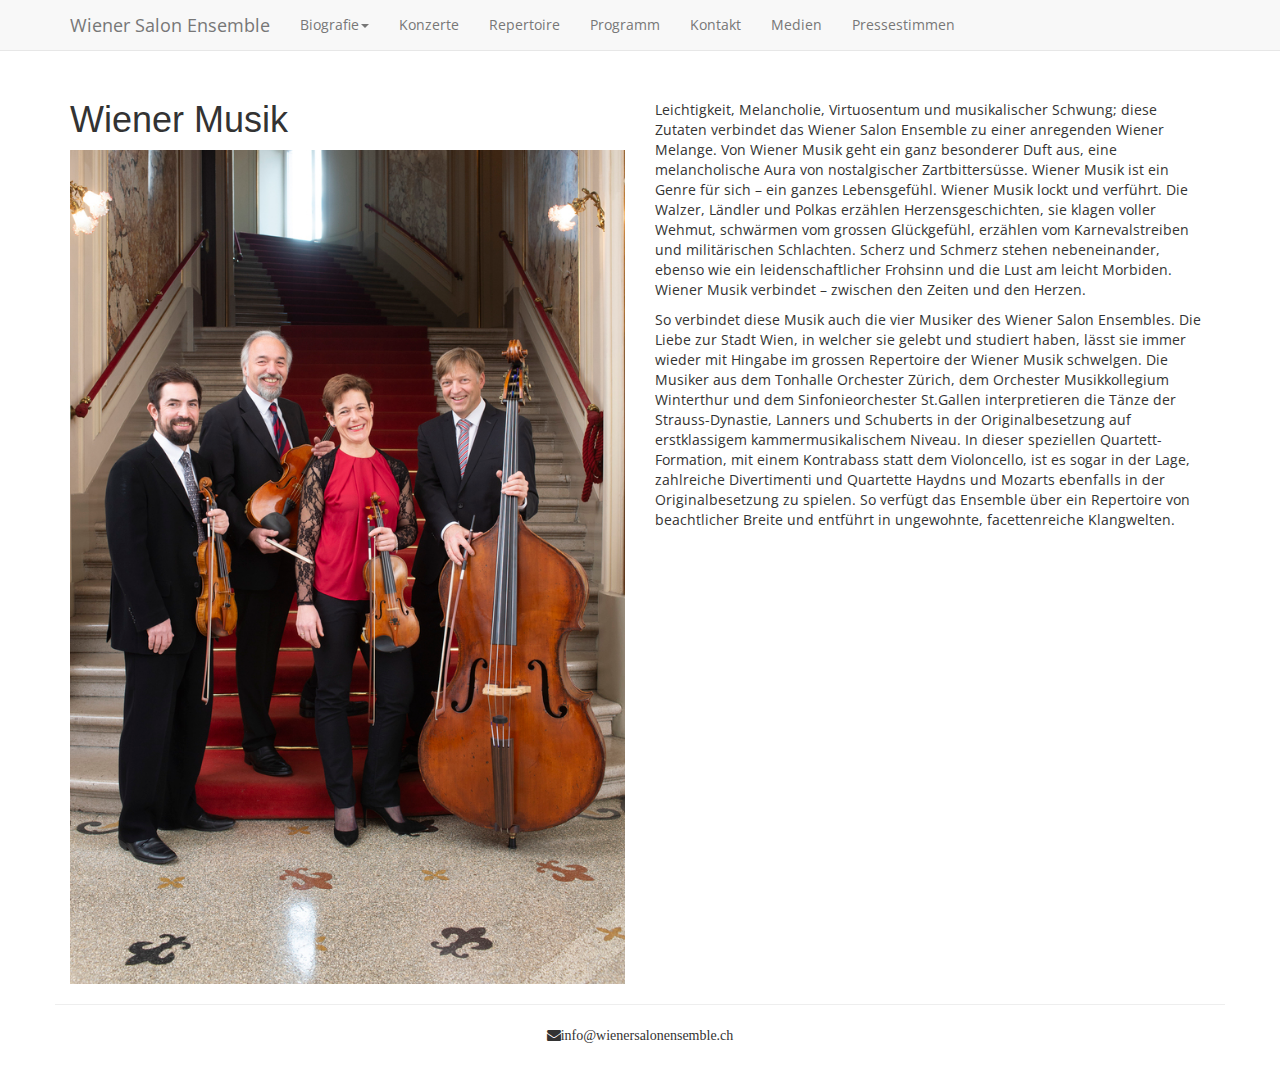
<file: index.html>
<!DOCTYPE HTML>
<html lang="en">
  <head>
    <meta charset="utf-8">
    <meta name="viewport" content="width=device-width, initial-scale=1.0">
    <meta name="description" content>
    <meta name="author" content>
    <title>Wiener Salon Ensemble</title>
    <link href="./css/bootstrap.css" rel="stylesheet">
    <link rel="stylesheet" href="https://cdnjs.cloudflare.com/ajax/libs/font-awesome/4.7.0/css/font-awesome.min.css">
    <link href="http://fonts.googleapis.com/css?family=Open+Sans" rel="stylesheet" type="text/css">
  </head>
  <body>

    <div class="navbar-wrapper">
  <div class="container">
    <div class="navbar navbar-default navbar-fixed-top" role="navigation">
      <div class="container">
        <div class="navbar-header">
          <button type="button" class="navbar-toggle" data-toggle="collapse" data-target=".navbar-collapse">
            <span class="sr-only">Toggle navigation</span>
            <span class="icon-bar"></span>
            <span class="icon-bar"></span>
            <span class="icon-bar"></span>
          </button>
          <a class="navbar-brand" href="./index.html">Wiener Salon Ensemble</a>
        </div>
        <div class="navbar-collapse collapse">
          <ul class="nav navbar-nav">
            <li class="dropdown">
              <a href="#" class="dropdown-toggle" data-toggle="dropdown">Biografie<b class="caret"></b></a>
              <ul class="dropdown-menu">
                <li><a href="./pages/lisa.html">Elisabeth Harringer</a></li>
                <li><a href="./pages/arthur.html">Arthur Krachler</a></li>
                <li><a href="./pages/johannes.html">Johannes Gürth</a></li>
                <li><a href="./pages/josef.html">Josef Gilgenreiner</a></li>
              </ul>
              <li><a href="./pages/konzerte.html">Konzerte</a></li>
              <li><a href="./pages/repertoire.html">Repertoire</a></li>
              <li><a href="./pages/programm.html">Programm</a></li>
              <li><a href="./pages/kontakt.html">Kontakt</a></li>
              <li><a href="./pages/medien.html">Medien</a></li>
              <li><a href="./pages/kritiken.html">Pressestimmen</a></li>
            </li>
          </ul>
        </div>
      </div>
    </div>
  </div>
</div>


    <div class="container">
      <div class="row">
        <div class="col-sm-6">
          <h1>Wiener Musik</h1>
          <div class="item active"><img src="./img/index.jpg" /></div>
        </div>
        <div class="col-sm-6">
          <h1></h1>
          <p>Leichtigkeit, Melancholie, Virtuosentum und musikalischer Schwung; diese Zutaten verbindet das Wiener Salon Ensemble zu einer anregenden Wiener Melange. Von Wiener Musik geht ein ganz besonderer Duft aus, eine melancholische Aura von nostalgischer Zartbittersüsse. Wiener Musik ist ein Genre für sich – ein ganzes Lebensgefühl. Wiener Musik lockt und verführt. Die Walzer, Ländler und Polkas erzählen Herzensgeschichten, sie klagen voller Wehmut, schwärmen vom grossen Glückgefühl, erzählen vom Karnevalstreiben und militärischen Schlachten. Scherz und Schmerz stehen nebeneinander, ebenso wie ein leidenschaftlicher Frohsinn und die Lust am leicht Morbiden. Wiener Musik verbindet – zwischen den Zeiten und den Herzen.</p>
<p>So verbindet diese Musik auch die vier Musiker des Wiener Salon Ensembles. Die Liebe zur Stadt Wien, in welcher sie gelebt und studiert haben, lässt sie immer wieder mit Hingabe im grossen Repertoire der Wiener Musik schwelgen. Die Musiker aus dem Tonhalle Orchester Zürich, dem Orchester Musikkollegium Winterthur und dem Sinfonieorchester St.Gallen interpretieren die Tänze der Strauss-Dynastie, Lanners und Schuberts in der Originalbesetzung auf erstklassigem kammermusikalischem Niveau. In dieser speziellen Quartett-Formation, mit einem Kontrabass statt dem Violoncello, ist es sogar in der Lage, zahlreiche Divertimenti und Quartette Haydns und Mozarts ebenfalls in der Originalbesetzung zu spielen. So verfügt das Ensemble über ein Repertoire von beachtlicher Breite und entführt in ungewohnte, facettenreiche Klangwelten.</p>
        </div>
      </div>
    </div>

    <footer>
   <div class="container">
      <div class="row">
        <hr>
        <div class="row text-center">
           <a href="mailto:info@wienersalonensemble.ch" class="fa fa-envelope">info@wienersalonensemble.ch</a>
        </div>
      </div>
   </div>
</footer>


    <script src="./js/jquery.js"></script>
    <script src="./js/bootstrap.js"></script>
  </body>
</html>
</file>
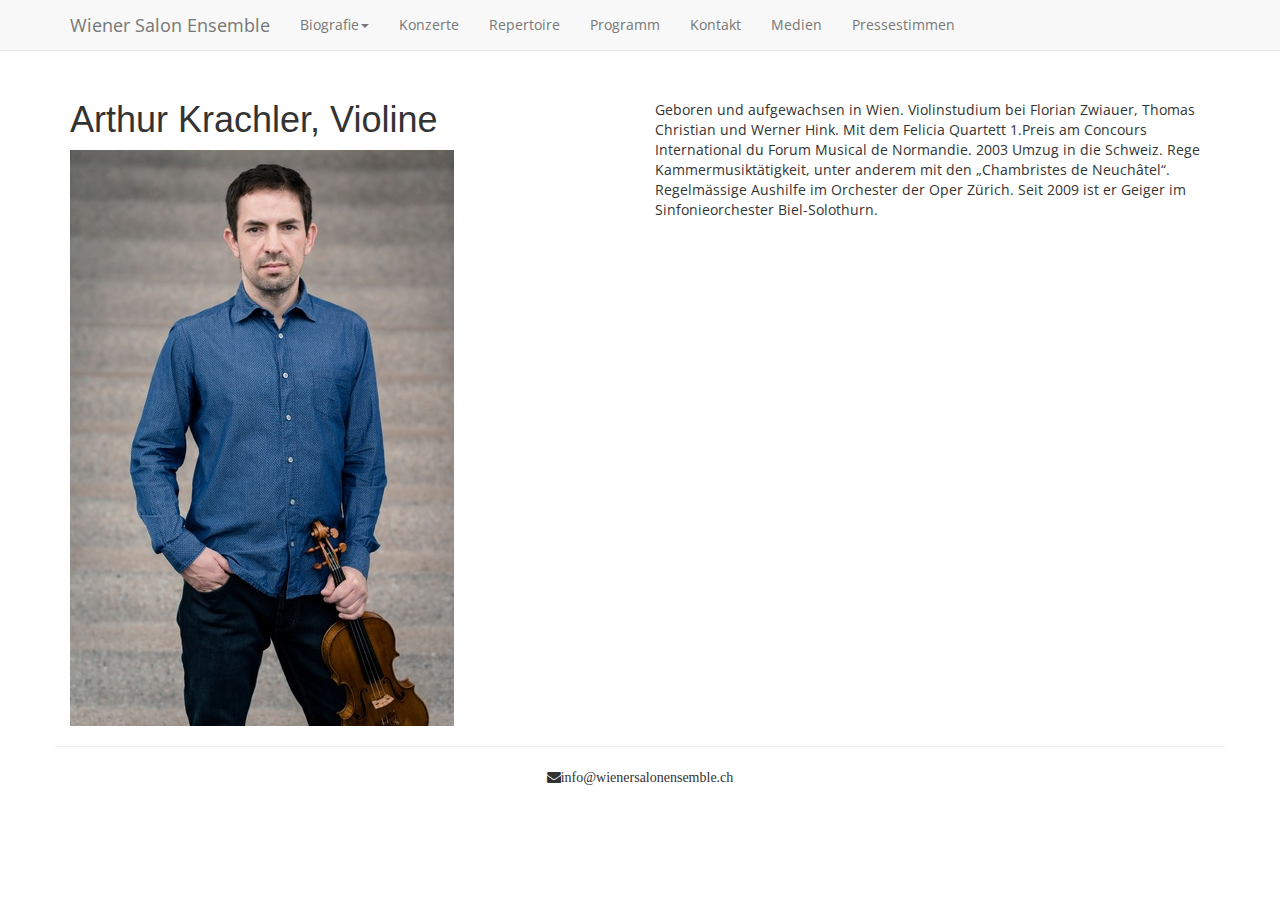
<file: pages/arthur.html>
<!DOCTYPE HTML>
<html lang="en">
  <head>
    <meta charset="utf-8">
    <meta name="viewport" content="width=device-width, initial-scale=1.0">
    <meta name="description" content>
    <meta name="author" content>
    <title>Wiener Salon Ensemble</title>
    <link href="../css/bootstrap.css" rel="stylesheet">
    <link rel="stylesheet" href="https://cdnjs.cloudflare.com/ajax/libs/font-awesome/4.7.0/css/font-awesome.min.css">
    <link href="http://fonts.googleapis.com/css?family=Open+Sans" rel="stylesheet" type="text/css">
  </head>
  <body>

    <div class="navbar-wrapper">
  <div class="container">
    <div class="navbar navbar-default navbar-fixed-top" role="navigation">
      <div class="container">
        <div class="navbar-header">
          <button type="button" class="navbar-toggle" data-toggle="collapse" data-target=".navbar-collapse">
            <span class="sr-only">Toggle navigation</span>
            <span class="icon-bar"></span>
            <span class="icon-bar"></span>
            <span class="icon-bar"></span>
          </button>
          <a class="navbar-brand" href="../index.html">Wiener Salon Ensemble</a>
        </div>
        <div class="navbar-collapse collapse">
          <ul class="nav navbar-nav">
            <li class="dropdown">
              <a href="#" class="dropdown-toggle" data-toggle="dropdown">Biografie<b class="caret"></b></a>
              <ul class="dropdown-menu">
                <li><a href="../pages/lisa.html">Elisabeth Harringer</a></li>
                <li><a href="../pages/arthur.html">Arthur Krachler</a></li>
                <li><a href="../pages/johannes.html">Johannes Gürth</a></li>
                <li><a href="../pages/josef.html">Josef Gilgenreiner</a></li>
              </ul>
              <li><a href="../pages/konzerte.html">Konzerte</a></li>
              <li><a href="../pages/repertoire.html">Repertoire</a></li>
              <li><a href="../pages/programm.html">Programm</a></li>
              <li><a href="../pages/kontakt.html">Kontakt</a></li>
              <li><a href="../pages/medien.html">Medien</a></li>
              <li><a href="../pages/kritiken.html">Pressestimmen</a></li>
            </li>
          </ul>
        </div>
      </div>
    </div>
  </div>
</div>


    <div class="container">
      <div class="row">
        <div class="col-sm-6">
          <h1>Arthur Krachler, Violine</h1>
          <div class="item active"><img src="../img/arthur.jpg" /></div>
        </div>
        <div class="col-sm-6">
          <h1></h1>
          <p>Geboren und aufgewachsen in Wien. Violinstudium bei Florian Zwiauer, Thomas Christian und Werner Hink. Mit dem Felicia Quartett 1.Preis am Concours International du Forum Musical de Normandie. 2003 Umzug in die Schweiz. Rege Kammermusiktätigkeit, unter anderem mit den „Chambristes de Neuchâtel“. Regelmässige Aushilfe im Orchester der Oper Zürich. Seit 2009 ist er Geiger im Sinfonieorchester Biel-Solothurn.</p>
        </div>
      </div>
    </div>

    <footer>
   <div class="container">
      <div class="row">
        <hr>
        <div class="row text-center">
           <a href="mailto:info@wienersalonensemble.ch" class="fa fa-envelope">info@wienersalonensemble.ch</a>
        </div>
      </div>
   </div>
</footer>


    <script src="../js/jquery.js"></script>
    <script src="../js/bootstrap.js"></script>
  </body>
</html>
</file>
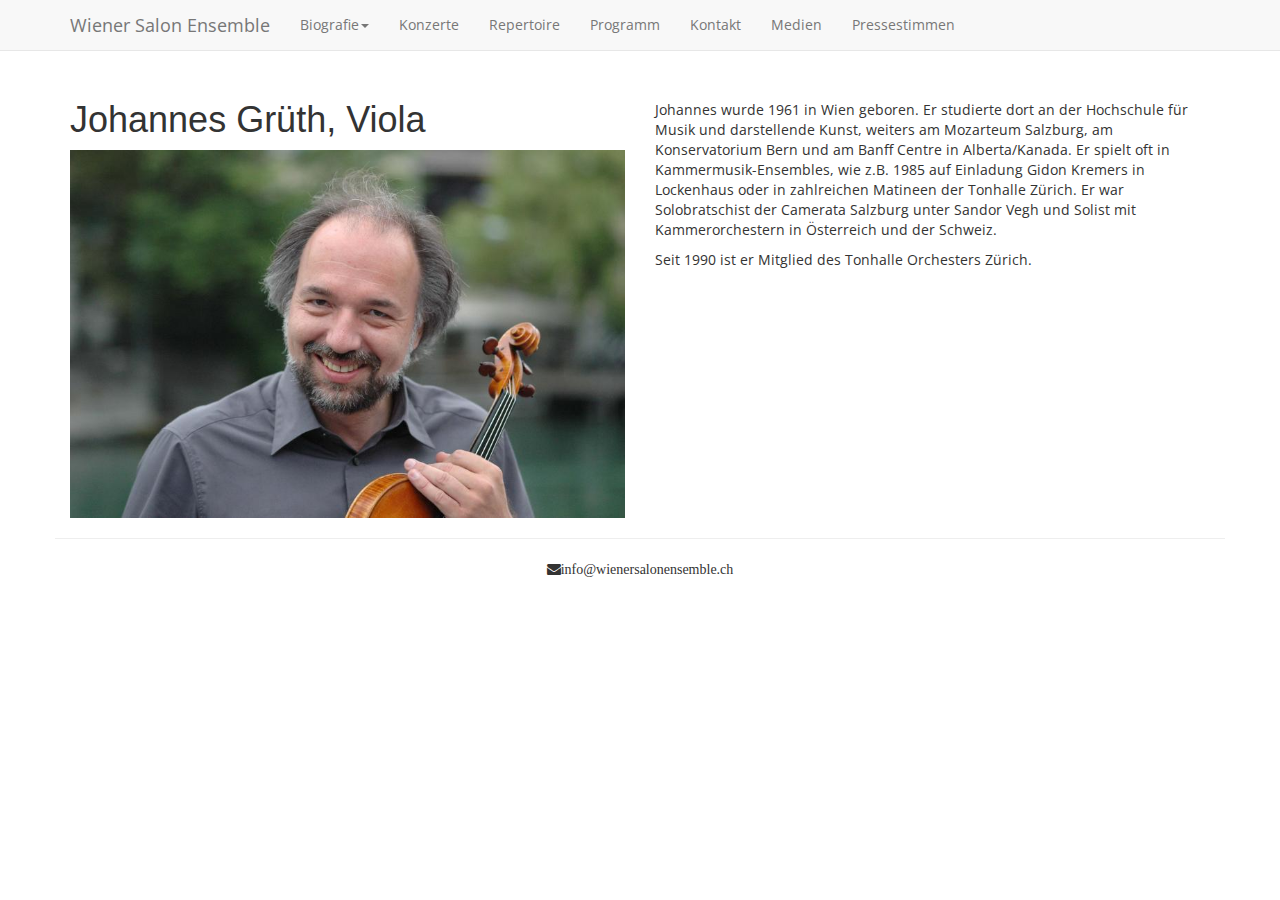
<file: pages/johannes.html>
<!DOCTYPE HTML>
<html lang="en">
  <head>
    <meta charset="utf-8">
    <meta name="viewport" content="width=device-width, initial-scale=1.0">
    <meta name="description" content>
    <meta name="author" content>
    <title>Wiener Salon Ensemble</title>
    <link href="../css/bootstrap.css" rel="stylesheet">
    <link rel="stylesheet" href="https://cdnjs.cloudflare.com/ajax/libs/font-awesome/4.7.0/css/font-awesome.min.css">
    <link href="http://fonts.googleapis.com/css?family=Open+Sans" rel="stylesheet" type="text/css">
  </head>
  <body>

    <div class="navbar-wrapper">
  <div class="container">
    <div class="navbar navbar-default navbar-fixed-top" role="navigation">
      <div class="container">
        <div class="navbar-header">
          <button type="button" class="navbar-toggle" data-toggle="collapse" data-target=".navbar-collapse">
            <span class="sr-only">Toggle navigation</span>
            <span class="icon-bar"></span>
            <span class="icon-bar"></span>
            <span class="icon-bar"></span>
          </button>
          <a class="navbar-brand" href="../index.html">Wiener Salon Ensemble</a>
        </div>
        <div class="navbar-collapse collapse">
          <ul class="nav navbar-nav">
            <li class="dropdown">
              <a href="#" class="dropdown-toggle" data-toggle="dropdown">Biografie<b class="caret"></b></a>
              <ul class="dropdown-menu">
                <li><a href="../pages/lisa.html">Elisabeth Harringer</a></li>
                <li><a href="../pages/arthur.html">Arthur Krachler</a></li>
                <li><a href="../pages/johannes.html">Johannes Gürth</a></li>
                <li><a href="../pages/josef.html">Josef Gilgenreiner</a></li>
              </ul>
              <li><a href="../pages/konzerte.html">Konzerte</a></li>
              <li><a href="../pages/repertoire.html">Repertoire</a></li>
              <li><a href="../pages/programm.html">Programm</a></li>
              <li><a href="../pages/kontakt.html">Kontakt</a></li>
              <li><a href="../pages/medien.html">Medien</a></li>
              <li><a href="../pages/kritiken.html">Pressestimmen</a></li>
            </li>
          </ul>
        </div>
      </div>
    </div>
  </div>
</div>


    <div class="container">
      <div class="row">
        <div class="col-sm-6">
          <h1>Johannes Grüth, Viola</h1>
          <div class="item active"><img src="../img/johannes.jpg" /></div>
        </div>
        <div class="col-sm-6">
          <h1></h1>
          <p>Johannes wurde 1961 in Wien geboren. Er studierte dort an der Hochschule für Musik und darstellende Kunst, weiters am Mozarteum Salzburg, am Konservatorium Bern und am Banff Centre in Alberta/Kanada. Er spielt oft in Kammermusik-Ensembles, wie z.B. 1985 auf Einladung Gidon Kremers in Lockenhaus oder in zahlreichen Matineen der Tonhalle Zürich. Er war Solobratschist der Camerata Salzburg unter Sandor Vegh und Solist mit Kammerorchestern in Österreich und der Schweiz.</p>
<p>Seit 1990 ist er Mitglied des Tonhalle Orchesters Zürich.</p>
        </div>
      </div>
    </div>

    <footer>
   <div class="container">
      <div class="row">
        <hr>
        <div class="row text-center">
           <a href="mailto:info@wienersalonensemble.ch" class="fa fa-envelope">info@wienersalonensemble.ch</a>
        </div>
      </div>
   </div>
</footer>


    <script src="../js/jquery.js"></script>
    <script src="../js/bootstrap.js"></script>
  </body>
</html>
</file>
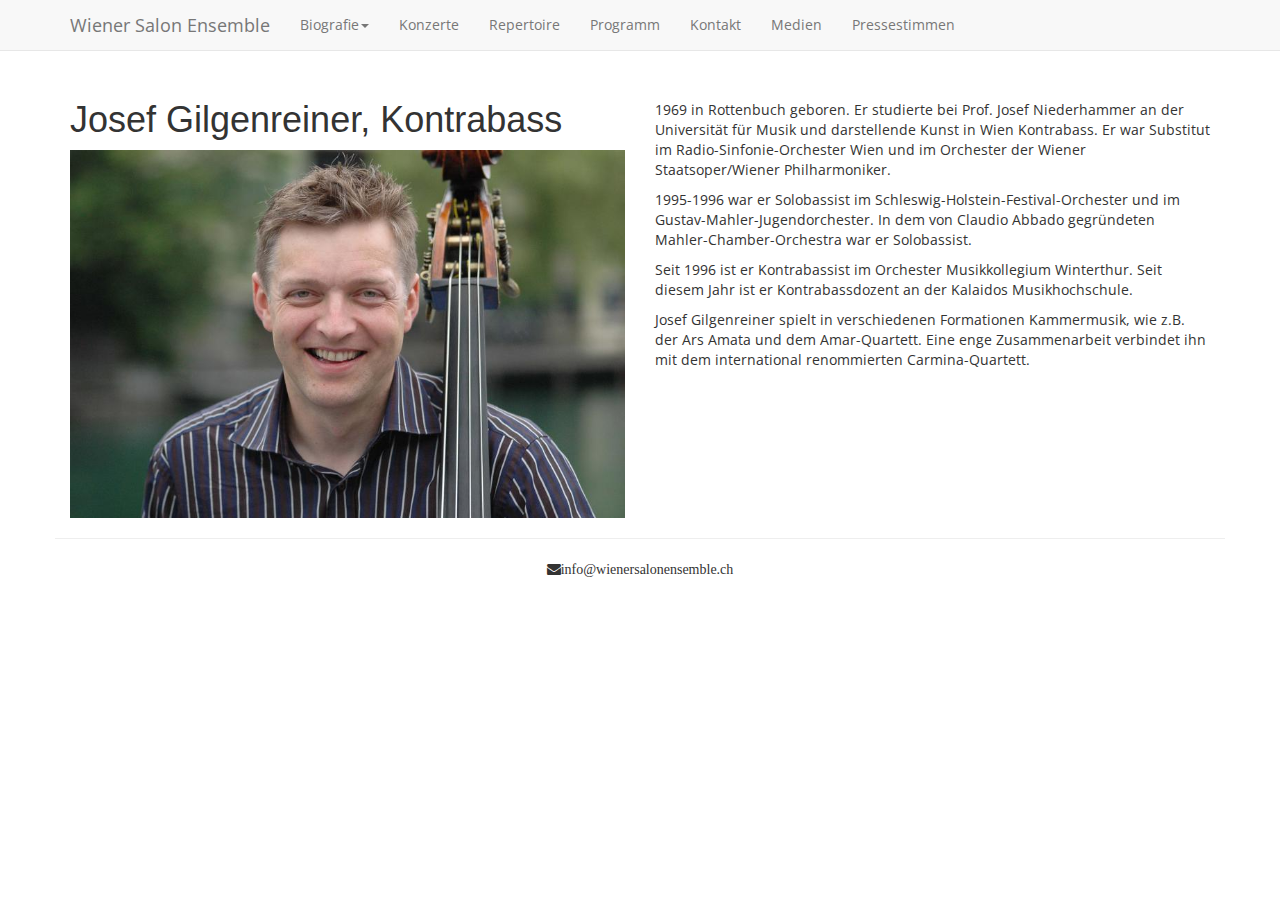
<file: pages/josef.html>
<!DOCTYPE HTML>
<html lang="en">
  <head>
    <meta charset="utf-8">
    <meta name="viewport" content="width=device-width, initial-scale=1.0">
    <meta name="description" content>
    <meta name="author" content>
    <title>Wiener Salon Ensemble</title>
    <link href="../css/bootstrap.css" rel="stylesheet">
    <link rel="stylesheet" href="https://cdnjs.cloudflare.com/ajax/libs/font-awesome/4.7.0/css/font-awesome.min.css">
    <link href="http://fonts.googleapis.com/css?family=Open+Sans" rel="stylesheet" type="text/css">
  </head>
  <body>

    <div class="navbar-wrapper">
  <div class="container">
    <div class="navbar navbar-default navbar-fixed-top" role="navigation">
      <div class="container">
        <div class="navbar-header">
          <button type="button" class="navbar-toggle" data-toggle="collapse" data-target=".navbar-collapse">
            <span class="sr-only">Toggle navigation</span>
            <span class="icon-bar"></span>
            <span class="icon-bar"></span>
            <span class="icon-bar"></span>
          </button>
          <a class="navbar-brand" href="../index.html">Wiener Salon Ensemble</a>
        </div>
        <div class="navbar-collapse collapse">
          <ul class="nav navbar-nav">
            <li class="dropdown">
              <a href="#" class="dropdown-toggle" data-toggle="dropdown">Biografie<b class="caret"></b></a>
              <ul class="dropdown-menu">
                <li><a href="../pages/lisa.html">Elisabeth Harringer</a></li>
                <li><a href="../pages/arthur.html">Arthur Krachler</a></li>
                <li><a href="../pages/johannes.html">Johannes Gürth</a></li>
                <li><a href="../pages/josef.html">Josef Gilgenreiner</a></li>
              </ul>
              <li><a href="../pages/konzerte.html">Konzerte</a></li>
              <li><a href="../pages/repertoire.html">Repertoire</a></li>
              <li><a href="../pages/programm.html">Programm</a></li>
              <li><a href="../pages/kontakt.html">Kontakt</a></li>
              <li><a href="../pages/medien.html">Medien</a></li>
              <li><a href="../pages/kritiken.html">Pressestimmen</a></li>
            </li>
          </ul>
        </div>
      </div>
    </div>
  </div>
</div>


    <div class="container">
      <div class="row">
        <div class="col-sm-6">
          <h1>Josef Gilgenreiner, Kontrabass</h1>
          <div class="item active"><img src="../img/josef.jpg" /></div>
        </div>
        <div class="col-sm-6">
          <h1></h1>
          <p>1969 in Rottenbuch geboren. Er studierte bei Prof. Josef Niederhammer an der Universität für Musik und darstellende Kunst in Wien Kontrabass. Er war Substitut im Radio-Sinfonie-Orchester Wien und im Orchester der Wiener Staatsoper/Wiener Philharmoniker.</p>
<p>1995-1996 war er Solobassist im Schleswig-Holstein-Festival-Orchester und im Gustav-Mahler-Jugendorchester. In dem von Claudio Abbado gegründeten Mahler-Chamber-Orchestra war er Solobassist.</p>
<p>Seit 1996 ist er Kontrabassist im Orchester Musikkollegium Winterthur. Seit diesem Jahr ist er Kontrabassdozent an der Kalaidos Musikhochschule.</p>
<p>Josef Gilgenreiner spielt in verschiedenen Formationen Kammermusik, wie z.B. der Ars Amata und dem Amar-Quartett. Eine enge Zusammenarbeit verbindet ihn mit dem international renommierten Carmina-Quartett.</p>
        </div>
      </div>
    </div>

    <footer>
   <div class="container">
      <div class="row">
        <hr>
        <div class="row text-center">
           <a href="mailto:info@wienersalonensemble.ch" class="fa fa-envelope">info@wienersalonensemble.ch</a>
        </div>
      </div>
   </div>
</footer>


    <script src="../js/jquery.js"></script>
    <script src="../js/bootstrap.js"></script>
  </body>
</html>
</file>
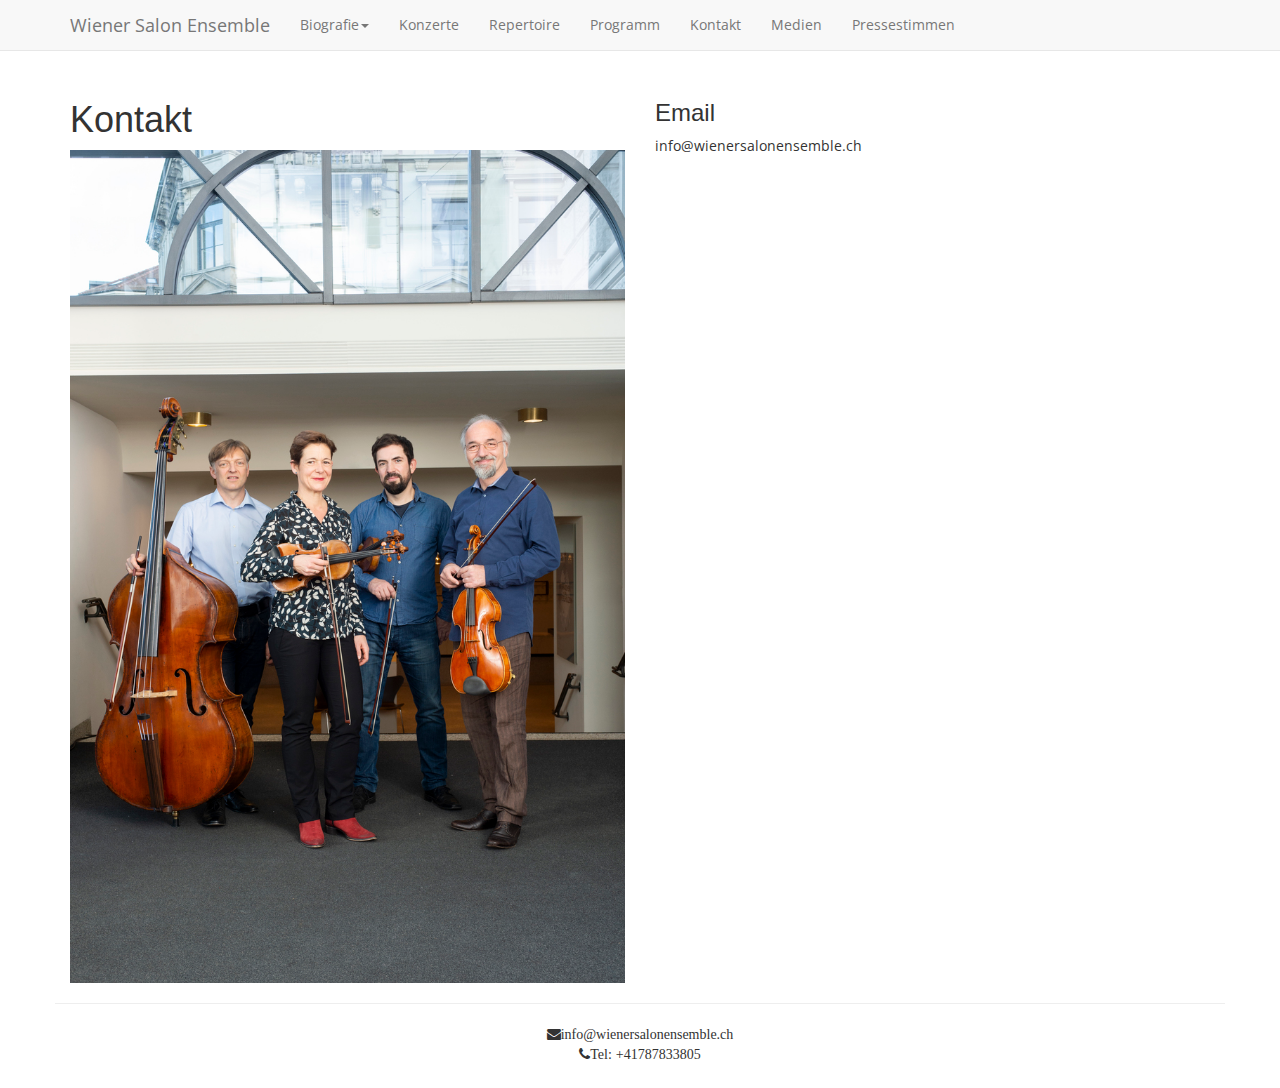
<file: pages/kontakt.html>
<!DOCTYPE HTML>
<html lang="en">
  <head>
    <meta charset="utf-8">
    <meta name="viewport" content="width=device-width, initial-scale=1.0">
    <meta name="description" content>
    <meta name="author" content>
    <title>Wiener Salon Ensemble</title>
    <link href="../css/bootstrap.css" rel="stylesheet">
    <link rel="stylesheet" href="https://cdnjs.cloudflare.com/ajax/libs/font-awesome/4.7.0/css/font-awesome.min.css">
    <link href="http://fonts.googleapis.com/css?family=Open+Sans" rel="stylesheet" type="text/css">
  </head>
  <body>

    <div class="navbar-wrapper">
  <div class="container">
    <div class="navbar navbar-default navbar-fixed-top" role="navigation">
      <div class="container">
        <div class="navbar-header">
          <button type="button" class="navbar-toggle" data-toggle="collapse" data-target=".navbar-collapse">
            <span class="sr-only">Toggle navigation</span>
            <span class="icon-bar"></span>
            <span class="icon-bar"></span>
            <span class="icon-bar"></span>
          </button>
          <a class="navbar-brand" href="../index.html">Wiener Salon Ensemble</a>
        </div>
        <div class="navbar-collapse collapse">
          <ul class="nav navbar-nav">
            <li class="dropdown">
              <a href="#" class="dropdown-toggle" data-toggle="dropdown">Biografie<b class="caret"></b></a>
              <ul class="dropdown-menu">
                <li><a href="../pages/lisa.html">Elisabeth Harringer</a></li>
                <li><a href="../pages/arthur.html">Arthur Krachler</a></li>
                <li><a href="../pages/johannes.html">Johannes Gürth</a></li>
                <li><a href="../pages/josef.html">Josef Gilgenreiner</a></li>
              </ul>
              <li><a href="../pages/konzerte.html">Konzerte</a></li>
              <li><a href="../pages/repertoire.html">Repertoire</a></li>
              <li><a href="../pages/programm.html">Programm</a></li>
              <li><a href="../pages/kontakt.html">Kontakt</a></li>
              <li><a href="../pages/medien.html">Medien</a></li>
              <li><a href="../pages/kritiken.html">Pressestimmen</a></li>
            </li>
          </ul>
        </div>
      </div>
    </div>
  </div>
</div>


    <div class="container">
      <div class="row">
        <div class="col-sm-6">
          <h1>Kontakt</h1>
          <div class="item active"><img src="../img/repertoire.jpg" /></div>
        </div>
        <div class="col-sm-6">
          <h1></h1>
          <h3 id="email">Email</h3>
<p><a href="mailto:info@wienersalonensemble.ch">info@wienersalonensemble.ch</a></p>
        </div>
      </div>
    </div>

    <footer>
   <div class="container">
      <div class="row">
        <hr>
        <div class="row text-center">
           <a href="mailto:info@wienersalonensemble.ch" class="fa fa-envelope">info@wienersalonensemble.ch</a><br>
           <a href="tel:+41787833805" class="fa fa-phone">Tel: +41787833805</a>
        </div>
      </div>
   </div>
</footer>


    <script src="../js/jquery.js"></script>
    <script src="../js/bootstrap.js"></script>
  </body>
</html>
</file>
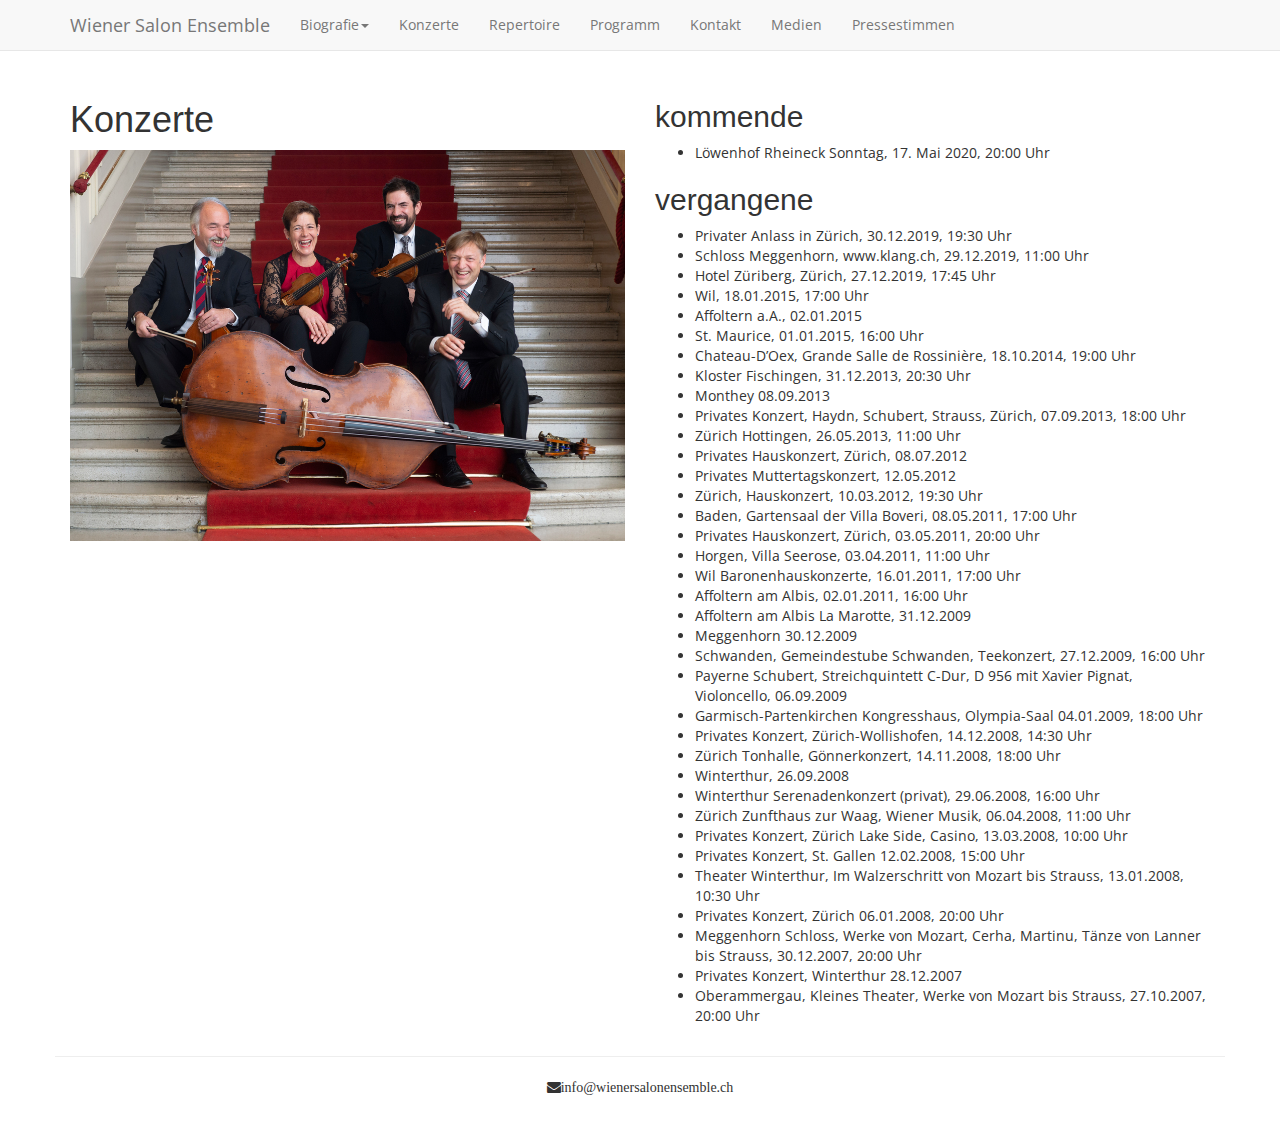
<file: pages/konzerte.html>
<!DOCTYPE HTML>
<html lang="en">
  <head>
    <meta charset="utf-8">
    <meta name="viewport" content="width=device-width, initial-scale=1.0">
    <meta name="description" content>
    <meta name="author" content>
    <title>Wiener Salon Ensemble</title>
    <link href="../css/bootstrap.css" rel="stylesheet">
    <link rel="stylesheet" href="https://cdnjs.cloudflare.com/ajax/libs/font-awesome/4.7.0/css/font-awesome.min.css">
    <link href="http://fonts.googleapis.com/css?family=Open+Sans" rel="stylesheet" type="text/css">
  </head>
  <body>

    <div class="navbar-wrapper">
  <div class="container">
    <div class="navbar navbar-default navbar-fixed-top" role="navigation">
      <div class="container">
        <div class="navbar-header">
          <button type="button" class="navbar-toggle" data-toggle="collapse" data-target=".navbar-collapse">
            <span class="sr-only">Toggle navigation</span>
            <span class="icon-bar"></span>
            <span class="icon-bar"></span>
            <span class="icon-bar"></span>
          </button>
          <a class="navbar-brand" href="../index.html">Wiener Salon Ensemble</a>
        </div>
        <div class="navbar-collapse collapse">
          <ul class="nav navbar-nav">
            <li class="dropdown">
              <a href="#" class="dropdown-toggle" data-toggle="dropdown">Biografie<b class="caret"></b></a>
              <ul class="dropdown-menu">
                <li><a href="../pages/lisa.html">Elisabeth Harringer</a></li>
                <li><a href="../pages/arthur.html">Arthur Krachler</a></li>
                <li><a href="../pages/johannes.html">Johannes Gürth</a></li>
                <li><a href="../pages/josef.html">Josef Gilgenreiner</a></li>
              </ul>
              <li><a href="../pages/konzerte.html">Konzerte</a></li>
              <li><a href="../pages/repertoire.html">Repertoire</a></li>
              <li><a href="../pages/programm.html">Programm</a></li>
              <li><a href="../pages/kontakt.html">Kontakt</a></li>
              <li><a href="../pages/medien.html">Medien</a></li>
              <li><a href="../pages/kritiken.html">Pressestimmen</a></li>
            </li>
          </ul>
        </div>
      </div>
    </div>
  </div>
</div>


    <div class="container">
      <div class="row">
        <div class="col-sm-6">
          <h1>Konzerte</h1>
          <div class="item active"><img src="../img/konzerte.jpg" /></div>
        </div>
        <div class="col-sm-6">
          <h1></h1>
          <h2 id="kommende">kommende</h2>
<ul>
<li>Löwenhof Rheineck Sonntag, 17. Mai 2020, 20:00 Uhr</li>
</ul>
<h2 id="vergangene">vergangene</h2>
<ul>
<li>Privater Anlass in Zürich, 30.12.2019, 19:30 Uhr</li>
<li>Schloss Meggenhorn, <a href="www.klang.ch">www.klang.ch</a>, 29.12.2019, 11:00 Uhr</li>
<li>Hotel Züriberg, Zürich, 27.12.2019, 17:45 Uhr</li>
<li>Wil, 18.01.2015, 17:00 Uhr</li>
<li>Affoltern a.A., 02.01.2015</li>
<li>St. Maurice, 01.01.2015, 16:00 Uhr</li>
<li>Chateau-D’Oex, Grande Salle de Rossinière, 18.10.2014, 19:00 Uhr</li>
<li>Kloster Fischingen, 31.12.2013, 20:30 Uhr</li>
<li>Monthey 08.09.2013</li>
<li>Privates Konzert, Haydn, Schubert, Strauss, Zürich, 07.09.2013, 18:00 Uhr</li>
<li>Zürich Hottingen, 26.05.2013, 11:00 Uhr</li>
<li>Privates Hauskonzert, Zürich, 08.07.2012</li>
<li>Privates Muttertagskonzert, 12.05.2012</li>
<li>Zürich, Hauskonzert, 10.03.2012, 19:30 Uhr</li>
<li>Baden, Gartensaal der Villa Boveri, 08.05.2011, 17:00 Uhr</li>
<li>Privates Hauskonzert, Zürich, 03.05.2011, 20:00 Uhr</li>
<li>Horgen, Villa Seerose, 03.04.2011, 11:00 Uhr</li>
<li>Wil Baronenhauskonzerte, 16.01.2011, 17:00 Uhr</li>
<li>Affoltern am Albis, 02.01.2011, 16:00 Uhr</li>
<li>Affoltern am Albis La Marotte, 31.12.2009</li>
<li>Meggenhorn 30.12.2009</li>
<li>Schwanden, Gemeindestube Schwanden, Teekonzert, 27.12.2009, 16:00 Uhr</li>
<li>Payerne Schubert, Streichquintett C-Dur, D 956 mit Xavier Pignat, Violoncello, 06.09.2009</li>
<li>Garmisch-Partenkirchen Kongresshaus, Olympia-Saal 04.01.2009, 18:00 Uhr</li>
<li>Privates Konzert, Zürich-Wollishofen, 14.12.2008, 14:30 Uhr</li>
<li>Zürich Tonhalle, Gönnerkonzert, 14.11.2008, 18:00 Uhr</li>
<li>Winterthur, 26.09.2008</li>
<li>Winterthur Serenadenkonzert (privat), 29.06.2008, 16:00 Uhr</li>
<li>Zürich Zunfthaus zur Waag, Wiener Musik, 06.04.2008, 11:00 Uhr</li>
<li>Privates Konzert, Zürich Lake Side, Casino, 13.03.2008, 10:00 Uhr</li>
<li>Privates Konzert, St. Gallen 12.02.2008, 15:00 Uhr</li>
<li>Theater Winterthur, Im Walzerschritt von Mozart bis Strauss, 13.01.2008, 10:30 Uhr</li>
<li>Privates Konzert, Zürich 06.01.2008, 20:00 Uhr</li>
<li>Meggenhorn Schloss, Werke von Mozart, Cerha, Martinu, Tänze von Lanner bis Strauss, 30.12.2007, 20:00 Uhr</li>
<li>Privates Konzert, Winterthur 28.12.2007</li>
<li>Oberammergau, Kleines Theater, Werke von Mozart bis Strauss, 27.10.2007, 20:00 Uhr</li>
</ul>
        </div>
      </div>
    </div>

    <footer>
   <div class="container">
      <div class="row">
        <hr>
        <div class="row text-center">
           <a href="mailto:info@wienersalonensemble.ch" class="fa fa-envelope">info@wienersalonensemble.ch</a>
        </div>
      </div>
   </div>
</footer>


    <script src="../js/jquery.js"></script>
    <script src="../js/bootstrap.js"></script>
  </body>
</html>
</file>
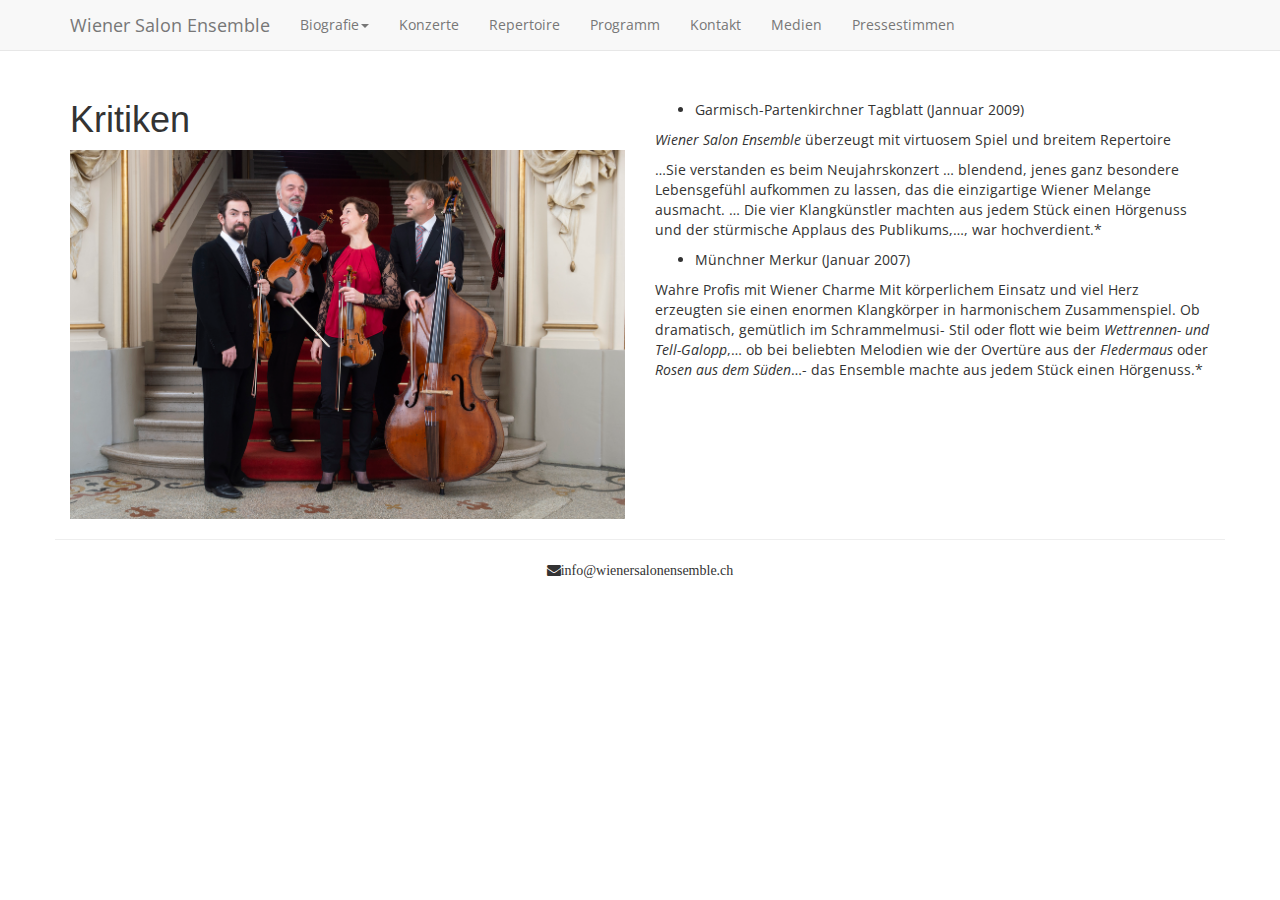
<file: pages/kritiken.html>
<!DOCTYPE HTML>
<html lang="en">
  <head>
    <meta charset="utf-8">
    <meta name="viewport" content="width=device-width, initial-scale=1.0">
    <meta name="description" content>
    <meta name="author" content>
    <title>Wiener Salon Ensemble</title>
    <link href="../css/bootstrap.css" rel="stylesheet">
    <link rel="stylesheet" href="https://cdnjs.cloudflare.com/ajax/libs/font-awesome/4.7.0/css/font-awesome.min.css">
    <link href="http://fonts.googleapis.com/css?family=Open+Sans" rel="stylesheet" type="text/css">
  </head>
  <body>

    <div class="navbar-wrapper">
  <div class="container">
    <div class="navbar navbar-default navbar-fixed-top" role="navigation">
      <div class="container">
        <div class="navbar-header">
          <button type="button" class="navbar-toggle" data-toggle="collapse" data-target=".navbar-collapse">
            <span class="sr-only">Toggle navigation</span>
            <span class="icon-bar"></span>
            <span class="icon-bar"></span>
            <span class="icon-bar"></span>
          </button>
          <a class="navbar-brand" href="../index.html">Wiener Salon Ensemble</a>
        </div>
        <div class="navbar-collapse collapse">
          <ul class="nav navbar-nav">
            <li class="dropdown">
              <a href="#" class="dropdown-toggle" data-toggle="dropdown">Biografie<b class="caret"></b></a>
              <ul class="dropdown-menu">
                <li><a href="../pages/lisa.html">Elisabeth Harringer</a></li>
                <li><a href="../pages/arthur.html">Arthur Krachler</a></li>
                <li><a href="../pages/johannes.html">Johannes Gürth</a></li>
                <li><a href="../pages/josef.html">Josef Gilgenreiner</a></li>
              </ul>
              <li><a href="../pages/konzerte.html">Konzerte</a></li>
              <li><a href="../pages/repertoire.html">Repertoire</a></li>
              <li><a href="../pages/programm.html">Programm</a></li>
              <li><a href="../pages/kontakt.html">Kontakt</a></li>
              <li><a href="../pages/medien.html">Medien</a></li>
              <li><a href="../pages/kritiken.html">Pressestimmen</a></li>
            </li>
          </ul>
        </div>
      </div>
    </div>
  </div>
</div>


    <div class="container">
      <div class="row">
        <div class="col-sm-6">
          <h1>Kritiken</h1>
          <div class="item active"><img src="../img/kritiken.jpg" /></div>
        </div>
        <div class="col-sm-6">
          <h1></h1>
          <ul>
<li>Garmisch-Partenkirchner Tagblatt (Jannuar 2009)</li>
</ul>
<p><em>Wiener Salon Ensemble</em> überzeugt mit virtuosem Spiel und breitem Repertoire</p>
<p>…Sie verstanden es beim Neujahrskonzert … blendend, jenes ganz besondere Lebensgefühl aufkommen zu lassen, das die einzigartige Wiener Melange ausmacht. … Die vier Klangkünstler machten aus jedem Stück einen Hörgenuss und der stürmische Applaus des Publikums,…, war hochverdient.*</p>
<ul>
<li>Münchner Merkur (Januar 2007)</li>
</ul>
<p>Wahre Profis mit Wiener Charme Mit körperlichem Einsatz und viel Herz erzeugten sie einen enormen Klangkörper in harmonischem Zusammenspiel. Ob dramatisch, gemütlich im Schrammelmusi- Stil oder flott wie beim <em>Wettrennen- und Tell-Galopp</em>,… ob bei beliebten Melodien wie der Overtüre aus der <em>Fledermaus</em> oder <em>Rosen aus dem Süden</em>…- das Ensemble machte aus jedem Stück einen Hörgenuss.*</p>
        </div>
      </div>
    </div>

    <footer>
   <div class="container">
      <div class="row">
        <hr>
        <div class="row text-center">
           <a href="mailto:info@wienersalonensemble.ch" class="fa fa-envelope">info@wienersalonensemble.ch</a>
        </div>
      </div>
   </div>
</footer>


    <script src="../js/jquery.js"></script>
    <script src="../js/bootstrap.js"></script>
  </body>
</html>
</file>
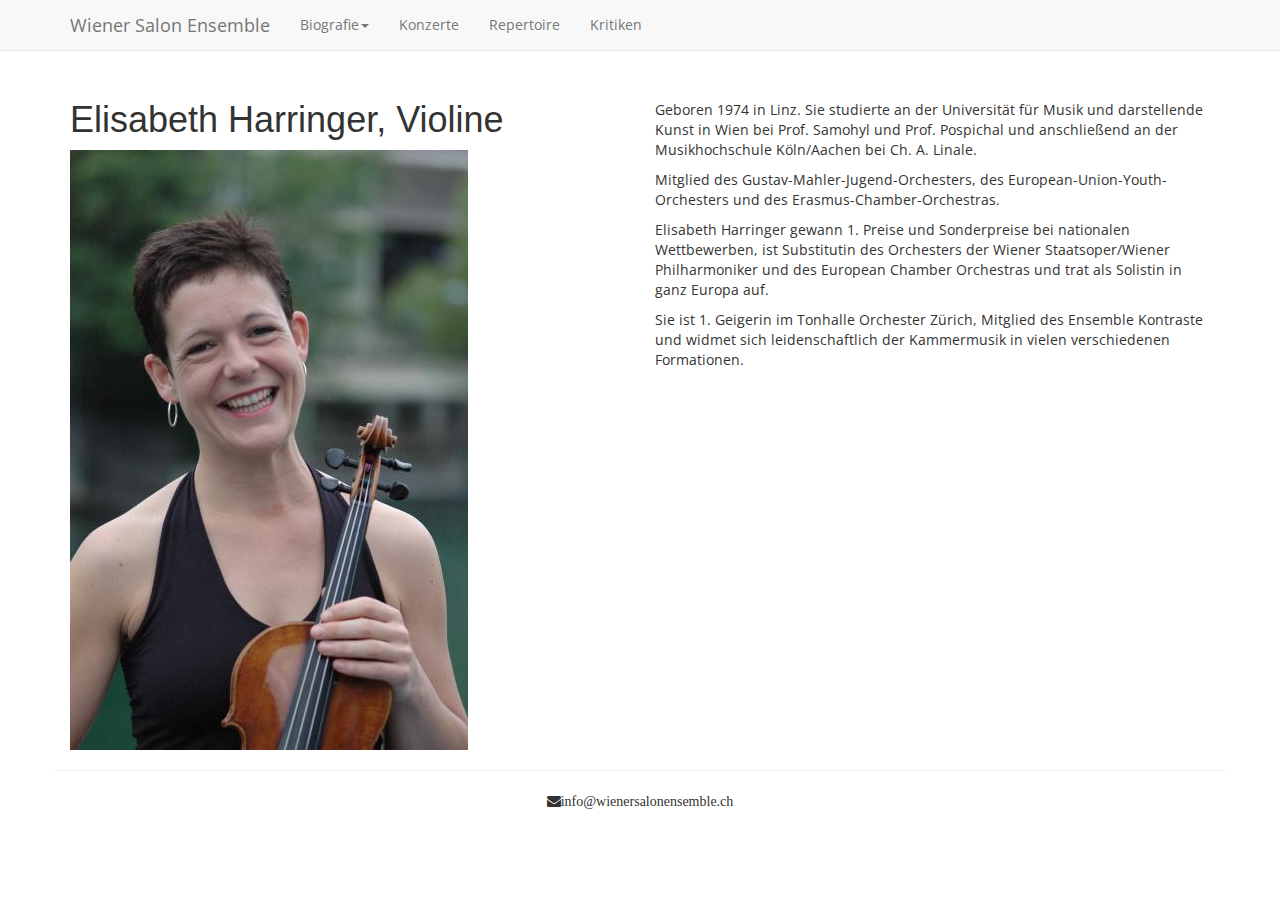
<file: pages/lisa.html>
<!DOCTYPE HTML>
<html lang="en">
  <head>
    <meta charset="utf-8">
    <meta name="viewport" content="width=device-width, initial-scale=1.0">
    <meta name="description" content>
    <meta name="author" content>
    <title>Wiener Salon Ensemble</title>
    <link href="../css/bootstrap.css" rel="stylesheet">
    <link rel="stylesheet" href="https://cdnjs.cloudflare.com/ajax/libs/font-awesome/4.7.0/css/font-awesome.min.css">
    <link href="http://fonts.googleapis.com/css?family=Open+Sans" rel="stylesheet" type="text/css">
  </head>
  <body>

    <div class="navbar-wrapper">
  <div class="container">
    <div class="navbar navbar-default navbar-fixed-top" role="navigation">
      <div class="container">
        <div class="navbar-header">
          <button type="button" class="navbar-toggle" data-toggle="collapse" data-target=".navbar-collapse">
            <span class="sr-only">Toggle navigation</span>
            <span class="icon-bar"></span>
            <span class="icon-bar"></span>
            <span class="icon-bar"></span>
          </button>
          <a class="navbar-brand" href="../index.html">Wiener Salon Ensemble</a>
        </div>
        <div class="navbar-collapse collapse">
          <ul class="nav navbar-nav">
            <li class="dropdown">
              <a href="#" class="dropdown-toggle" data-toggle="dropdown">Biografie<b class="caret"></b></a>
              <ul class="dropdown-menu">
                <li><a href="../pages/lisa.html">Elisabeth Harringer</a></li>
                <li><a href="../pages/arthur.html">Arthur Krachler</a></li>
                <li><a href="../pages/johannes.html">Johannes Gürth</a></li>
                <li><a href="../pages/josef.html">Josef Gilgenreiner</a></li>
              </ul>
              <li><a href="../pages/konzerte.html">Konzerte</a></li>
              <li><a href="../pages/repertoire.html">Repertoire</a></li>
              <li><a href="../pages/kritiken.html">Kritiken</a></li>
            </li>
          </ul>
        </div>
      </div>
    </div>
  </div>
</div>


    <div class="container">
      <div class="row">
        <div class="col-sm-6">
          <h1>Elisabeth Harringer, Violine</h1>
          <div class="item active"><img src="../img/lisa.jpg" /></div>
        </div>
        <div class="col-sm-6">
          <h1></h1>
          <p>Geboren 1974 in Linz. Sie studierte an der Universität für Musik und darstellende Kunst in Wien bei Prof. Samohyl und Prof. Pospichal und anschließend an der Musikhochschule Köln/Aachen bei Ch. A. Linale.</p>
<p>Mitglied des Gustav-Mahler-Jugend-Orchesters, des European-Union-Youth-Orchesters und des Erasmus-Chamber-Orchestras.</p>
<p>Elisabeth Harringer gewann 1. Preise und Sonderpreise bei nationalen Wettbewerben, ist Substitutin des Orchesters der Wiener Staatsoper/Wiener Philharmoniker und des European Chamber Orchestras und trat als Solistin in ganz Europa auf.</p>
<p>Sie ist 1. Geigerin im Tonhalle Orchester Zürich, Mitglied des Ensemble Kontraste und widmet sich leidenschaftlich der Kammermusik in vielen verschiedenen Formationen.</p>
        </div>
      </div>
    </div>

    <footer>
   <div class="container">
      <div class="row">
        <hr>
        <div class="row text-center">
           <a href="mailto:info@wienersalonensemble.ch" class="fa fa-envelope">info@wienersalonensemble.ch</a>
        </div>
      </div>
   </div>
</footer>


    <script src="../js/jquery.js"></script>
    <script src="../js/bootstrap.js"></script>
  </body>
</html>
</file>
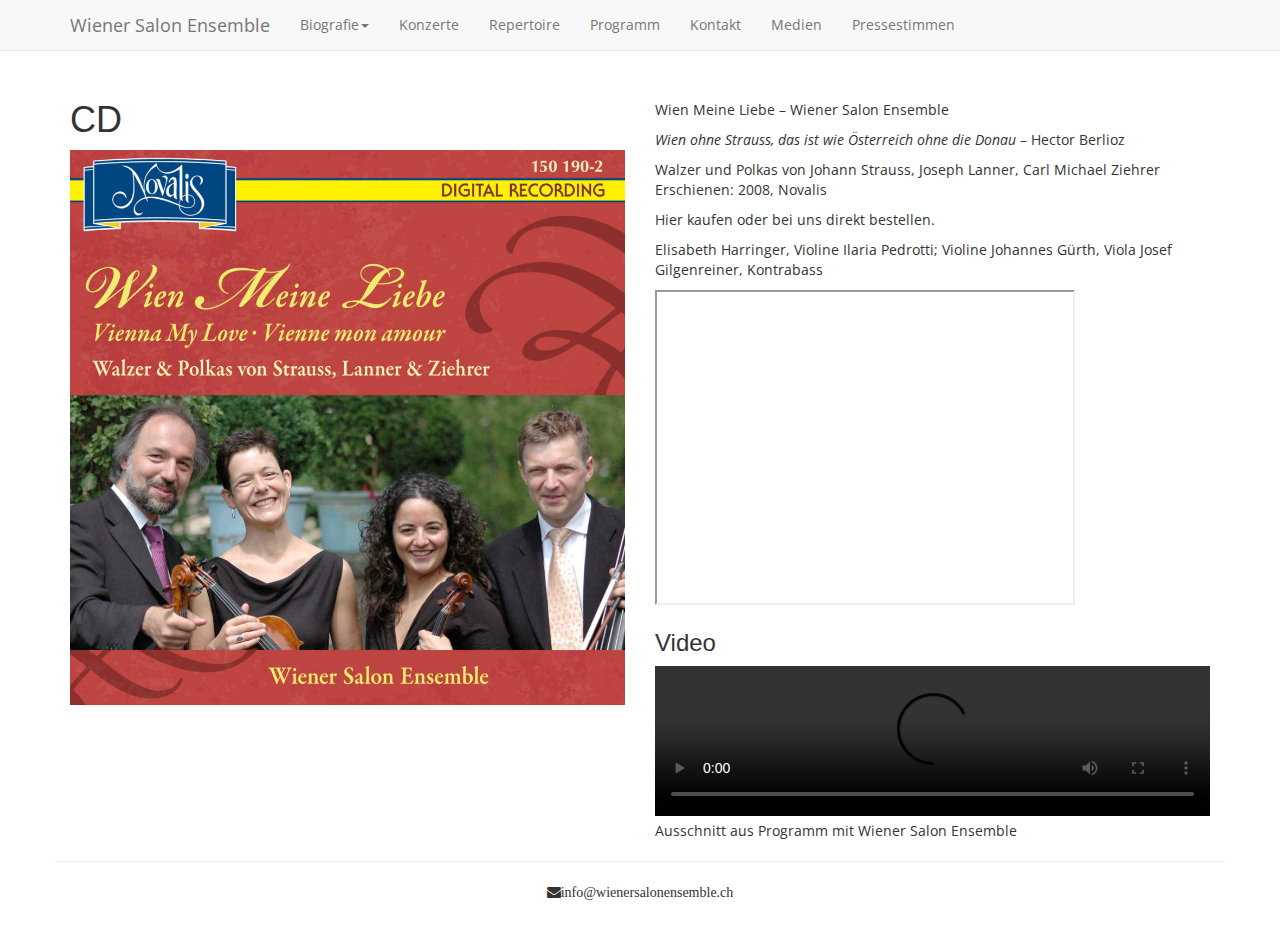
<file: pages/medien.html>
<!DOCTYPE HTML>
<html lang="en">
  <head>
    <meta charset="utf-8">
    <meta name="viewport" content="width=device-width, initial-scale=1.0">
    <meta name="description" content>
    <meta name="author" content>
    <title>Wiener Salon Ensemble</title>
    <link href="../css/bootstrap.css" rel="stylesheet">
    <link rel="stylesheet" href="https://cdnjs.cloudflare.com/ajax/libs/font-awesome/4.7.0/css/font-awesome.min.css">
    <link href="http://fonts.googleapis.com/css?family=Open+Sans" rel="stylesheet" type="text/css">
  </head>
  <body>

    <div class="navbar-wrapper">
  <div class="container">
    <div class="navbar navbar-default navbar-fixed-top" role="navigation">
      <div class="container">
        <div class="navbar-header">
          <button type="button" class="navbar-toggle" data-toggle="collapse" data-target=".navbar-collapse">
            <span class="sr-only">Toggle navigation</span>
            <span class="icon-bar"></span>
            <span class="icon-bar"></span>
            <span class="icon-bar"></span>
          </button>
          <a class="navbar-brand" href="../index.html">Wiener Salon Ensemble</a>
        </div>
        <div class="navbar-collapse collapse">
          <ul class="nav navbar-nav">
            <li class="dropdown">
              <a href="#" class="dropdown-toggle" data-toggle="dropdown">Biografie<b class="caret"></b></a>
              <ul class="dropdown-menu">
                <li><a href="../pages/lisa.html">Elisabeth Harringer</a></li>
                <li><a href="../pages/arthur.html">Arthur Krachler</a></li>
                <li><a href="../pages/johannes.html">Johannes Gürth</a></li>
                <li><a href="../pages/josef.html">Josef Gilgenreiner</a></li>
              </ul>
              <li><a href="../pages/konzerte.html">Konzerte</a></li>
              <li><a href="../pages/repertoire.html">Repertoire</a></li>
              <li><a href="../pages/programm.html">Programm</a></li>
              <li><a href="../pages/kontakt.html">Kontakt</a></li>
              <li><a href="../pages/medien.html">Medien</a></li>
              <li><a href="../pages/kritiken.html">Pressestimmen</a></li>
            </li>
          </ul>
        </div>
      </div>
    </div>
  </div>
</div>


    <div class="container">
      <div class="row">
        <div class="col-sm-6">
          <h1>CD</h1>
          <div class="item active"><img src="../img/Wien_meine_Liebe_CD_Novalis-1024x1024.jpg" /></div>
        </div>
        <div class="col-sm-6">
          <h1></h1>
          <p>Wien Meine Liebe – Wiener Salon Ensemble</p>
<p><em>Wien ohne Strauss, das ist wie Österreich ohne die Donau</em> – Hector Berlioz</p>
<p>Walzer und Polkas von Johann Strauss, Joseph Lanner, Carl Michael Ziehrer Erschienen: 2008, Novalis</p>
<p><a href="https://www.amazon.de/Meine-Liebe-Walzer-Wiener-Salon-Ensemble/dp/B00189WWMQ">Hier kaufen</a> oder bei uns direkt bestellen.</p>
<p>Elisabeth Harringer, Violine Ilaria Pedrotti; Violine Johannes Gürth, Viola Josef Gilgenreiner, Kontrabass</p>
<iframe width="420" height="315" src="https://www.youtube.com/embed/XkuPRn7WZRE?list=PLgA9GDrPjj6ND2ayEmRXKbbxiYI3LVJPv&amp;loop=1">
</iframe>
<h3 id="video">Video</h3>
<video width="100%" controls="controls" src="http://josef-gilgenreiner.ch/wp-content/uploads/2019/06/Sequenz-1-Wiener_salon_ensemble.mp4">
</video>
<figcaption>
Ausschnitt aus Programm mit Wiener Salon Ensemble
</figcaption>
        </div>
      </div>
    </div>

    <footer>
   <div class="container">
      <div class="row">
        <hr>
        <div class="row text-center">
           <a href="mailto:info@wienersalonensemble.ch" class="fa fa-envelope">info@wienersalonensemble.ch</a>
        </div>
      </div>
   </div>
</footer>


    <script src="../js/jquery.js"></script>
    <script src="../js/bootstrap.js"></script>
  </body>
</html>
</file>
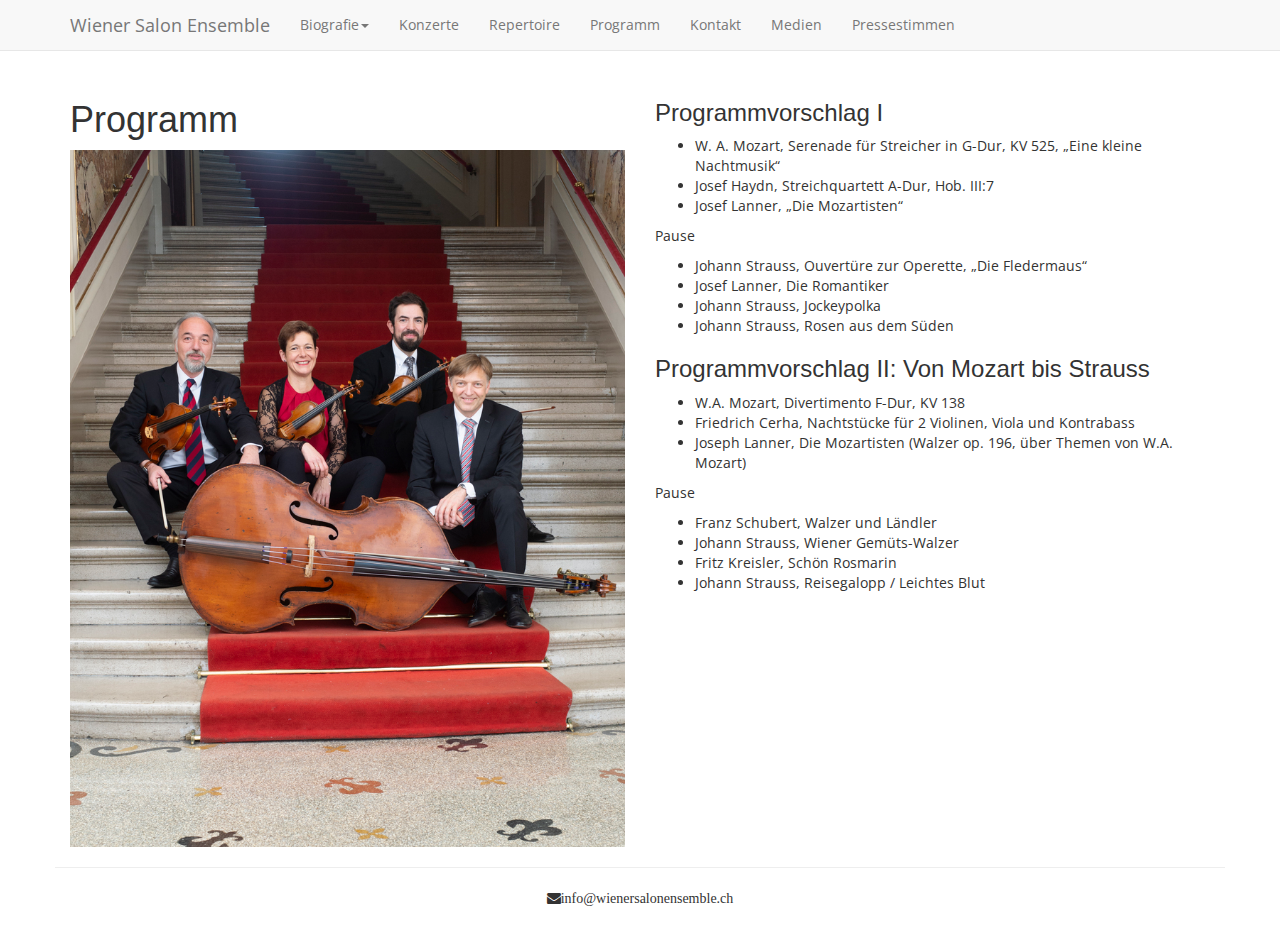
<file: pages/programm.html>
<!DOCTYPE HTML>
<html lang="en">
  <head>
    <meta charset="utf-8">
    <meta name="viewport" content="width=device-width, initial-scale=1.0">
    <meta name="description" content>
    <meta name="author" content>
    <title>Wiener Salon Ensemble</title>
    <link href="../css/bootstrap.css" rel="stylesheet">
    <link rel="stylesheet" href="https://cdnjs.cloudflare.com/ajax/libs/font-awesome/4.7.0/css/font-awesome.min.css">
    <link href="http://fonts.googleapis.com/css?family=Open+Sans" rel="stylesheet" type="text/css">
  </head>
  <body>

    <div class="navbar-wrapper">
  <div class="container">
    <div class="navbar navbar-default navbar-fixed-top" role="navigation">
      <div class="container">
        <div class="navbar-header">
          <button type="button" class="navbar-toggle" data-toggle="collapse" data-target=".navbar-collapse">
            <span class="sr-only">Toggle navigation</span>
            <span class="icon-bar"></span>
            <span class="icon-bar"></span>
            <span class="icon-bar"></span>
          </button>
          <a class="navbar-brand" href="../index.html">Wiener Salon Ensemble</a>
        </div>
        <div class="navbar-collapse collapse">
          <ul class="nav navbar-nav">
            <li class="dropdown">
              <a href="#" class="dropdown-toggle" data-toggle="dropdown">Biografie<b class="caret"></b></a>
              <ul class="dropdown-menu">
                <li><a href="../pages/lisa.html">Elisabeth Harringer</a></li>
                <li><a href="../pages/arthur.html">Arthur Krachler</a></li>
                <li><a href="../pages/johannes.html">Johannes Gürth</a></li>
                <li><a href="../pages/josef.html">Josef Gilgenreiner</a></li>
              </ul>
              <li><a href="../pages/konzerte.html">Konzerte</a></li>
              <li><a href="../pages/repertoire.html">Repertoire</a></li>
              <li><a href="../pages/programm.html">Programm</a></li>
              <li><a href="../pages/kontakt.html">Kontakt</a></li>
              <li><a href="../pages/medien.html">Medien</a></li>
              <li><a href="../pages/kritiken.html">Pressestimmen</a></li>
            </li>
          </ul>
        </div>
      </div>
    </div>
  </div>
</div>


    <div class="container">
      <div class="row">
        <div class="col-sm-6">
          <h1>Programm</h1>
          <div class="item active"><img src="../img/programm.jpg" /></div>
        </div>
        <div class="col-sm-6">
          <h1></h1>
          <h3 id="programmvorschlag-i">Programmvorschlag I</h3>
<ul>
<li>W. A. Mozart, Serenade für Streicher in G-Dur, KV 525, „Eine kleine Nachtmusik“</li>
<li>Josef Haydn, Streichquartett A-Dur, Hob. III:7</li>
<li>Josef Lanner, „Die Mozartisten“</li>
</ul>
<p>Pause</p>
<ul>
<li>Johann Strauss, Ouvertüre zur Operette, „Die Fledermaus“</li>
<li>Josef Lanner, Die Romantiker</li>
<li>Johann Strauss, Jockeypolka</li>
<li>Johann Strauss, Rosen aus dem Süden</li>
</ul>
<h3 id="programmvorschlag-ii-von-mozart-bis-strauss">Programmvorschlag II: Von Mozart bis Strauss</h3>
<ul>
<li>W.A. Mozart, Divertimento F-Dur, KV 138</li>
<li>Friedrich Cerha, Nachtstücke für 2 Violinen, Viola und Kontrabass</li>
<li>Joseph Lanner, Die Mozartisten (Walzer op. 196, über Themen von W.A. Mozart)</li>
</ul>
<p>Pause</p>
<ul>
<li>Franz Schubert, Walzer und Ländler</li>
<li>Johann Strauss, Wiener Gemüts-Walzer</li>
<li>Fritz Kreisler, Schön Rosmarin</li>
<li>Johann Strauss, Reisegalopp / Leichtes Blut</li>
</ul>
        </div>
      </div>
    </div>

    <footer>
   <div class="container">
      <div class="row">
        <hr>
        <div class="row text-center">
           <a href="mailto:info@wienersalonensemble.ch" class="fa fa-envelope">info@wienersalonensemble.ch</a>
        </div>
      </div>
   </div>
</footer>


    <script src="../js/jquery.js"></script>
    <script src="../js/bootstrap.js"></script>
  </body>
</html>
</file>
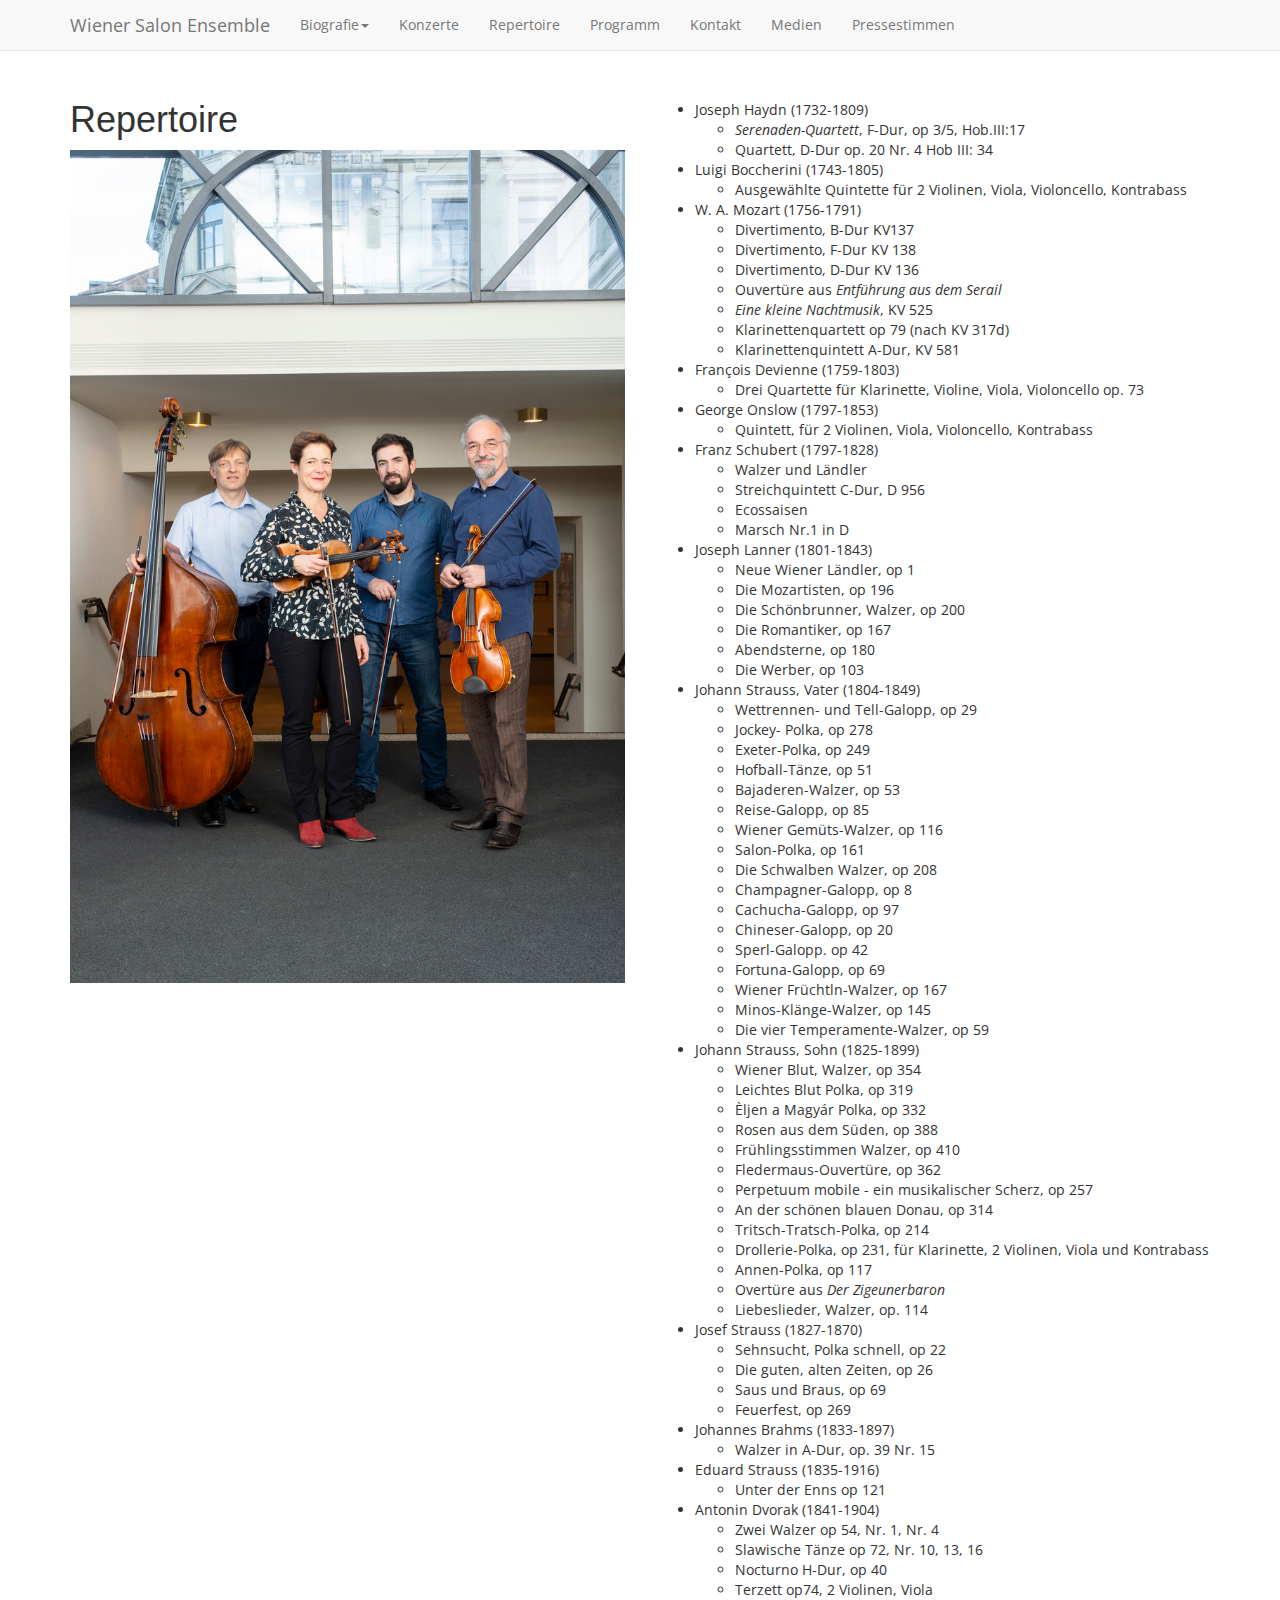
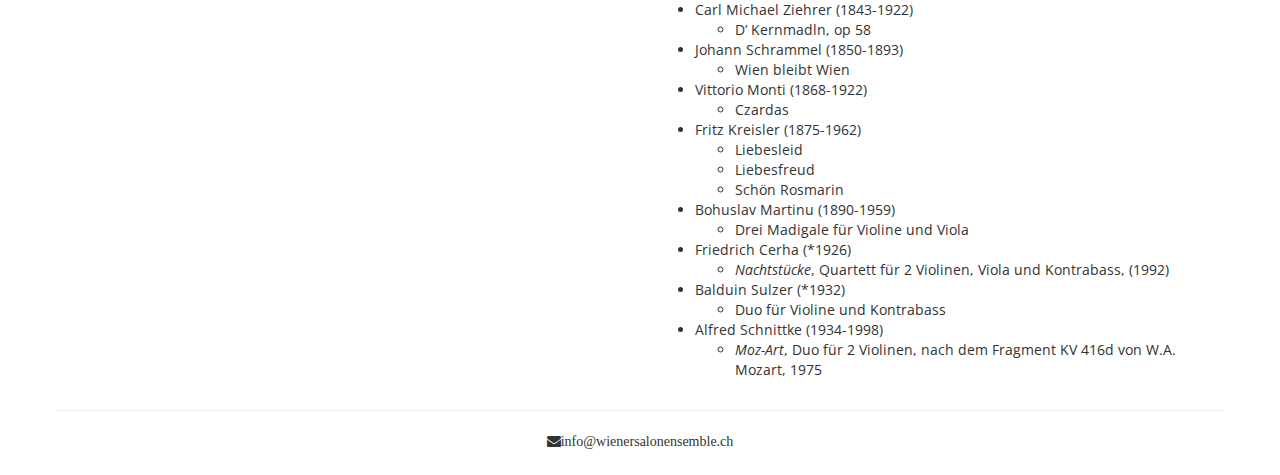
<file: pages/repertoire.html>
<!DOCTYPE HTML>
<html lang="en">
  <head>
    <meta charset="utf-8">
    <meta name="viewport" content="width=device-width, initial-scale=1.0">
    <meta name="description" content>
    <meta name="author" content>
    <title>Wiener Salon Ensemble</title>
    <link href="../css/bootstrap.css" rel="stylesheet">
    <link rel="stylesheet" href="https://cdnjs.cloudflare.com/ajax/libs/font-awesome/4.7.0/css/font-awesome.min.css">
    <link href="http://fonts.googleapis.com/css?family=Open+Sans" rel="stylesheet" type="text/css">
  </head>
  <body>

    <div class="navbar-wrapper">
  <div class="container">
    <div class="navbar navbar-default navbar-fixed-top" role="navigation">
      <div class="container">
        <div class="navbar-header">
          <button type="button" class="navbar-toggle" data-toggle="collapse" data-target=".navbar-collapse">
            <span class="sr-only">Toggle navigation</span>
            <span class="icon-bar"></span>
            <span class="icon-bar"></span>
            <span class="icon-bar"></span>
          </button>
          <a class="navbar-brand" href="../index.html">Wiener Salon Ensemble</a>
        </div>
        <div class="navbar-collapse collapse">
          <ul class="nav navbar-nav">
            <li class="dropdown">
              <a href="#" class="dropdown-toggle" data-toggle="dropdown">Biografie<b class="caret"></b></a>
              <ul class="dropdown-menu">
                <li><a href="../pages/lisa.html">Elisabeth Harringer</a></li>
                <li><a href="../pages/arthur.html">Arthur Krachler</a></li>
                <li><a href="../pages/johannes.html">Johannes Gürth</a></li>
                <li><a href="../pages/josef.html">Josef Gilgenreiner</a></li>
              </ul>
              <li><a href="../pages/konzerte.html">Konzerte</a></li>
              <li><a href="../pages/repertoire.html">Repertoire</a></li>
              <li><a href="../pages/programm.html">Programm</a></li>
              <li><a href="../pages/kontakt.html">Kontakt</a></li>
              <li><a href="../pages/medien.html">Medien</a></li>
              <li><a href="../pages/kritiken.html">Pressestimmen</a></li>
            </li>
          </ul>
        </div>
      </div>
    </div>
  </div>
</div>


    <div class="container">
      <div class="row">
        <div class="col-sm-6">
          <h1>Repertoire</h1>
          <div class="item active"><img src="../img/repertoire.jpg" /></div>
        </div>
        <div class="col-sm-6">
          <h1></h1>
          <ul>
<li>Joseph Haydn (1732-1809)
<ul>
<li><em>Serenaden-Quartett</em>, F-Dur, op 3/5, Hob.III:17</li>
<li>Quartett, D-Dur op. 20 Nr. 4 Hob III: 34</li>
</ul></li>
<li>Luigi Boccherini (1743-1805)
<ul>
<li>Ausgewählte Quintette für 2 Violinen, Viola, Violoncello, Kontrabass</li>
</ul></li>
<li>W. A. Mozart (1756-1791)
<ul>
<li>Divertimento, B-Dur KV137</li>
<li>Divertimento, F-Dur KV 138</li>
<li>Divertimento, D-Dur KV 136</li>
<li>Ouvertüre aus <em>Entführung aus dem Serail</em></li>
<li><em>Eine kleine Nachtmusik</em>, KV 525</li>
<li>Klarinettenquartett op 79 (nach KV 317d)</li>
<li>Klarinettenquintett A-Dur, KV 581</li>
</ul></li>
<li>François Devienne (1759-1803)
<ul>
<li>Drei Quartette für Klarinette, Violine, Viola, Violoncello op. 73</li>
</ul></li>
<li>George Onslow (1797-1853)
<ul>
<li>Quintett, für 2 Violinen, Viola, Violoncello, Kontrabass</li>
</ul></li>
<li>Franz Schubert (1797-1828)
<ul>
<li>Walzer und Ländler</li>
<li>Streichquintett C-Dur, D 956</li>
<li>Ecossaisen</li>
<li>Marsch Nr.1 in D</li>
</ul></li>
<li>Joseph Lanner (1801-1843)
<ul>
<li>Neue Wiener Ländler, op 1</li>
<li>Die Mozartisten, op 196</li>
<li>Die Schönbrunner, Walzer, op 200</li>
<li>Die Romantiker, op 167</li>
<li>Abendsterne, op 180</li>
<li>Die Werber, op 103</li>
</ul></li>
<li>Johann Strauss, Vater (1804-1849)
<ul>
<li>Wettrennen- und Tell-Galopp, op 29</li>
<li>Jockey- Polka, op 278</li>
<li>Exeter-Polka, op 249</li>
<li>Hofball-Tänze, op 51</li>
<li>Bajaderen-Walzer, op 53</li>
<li>Reise-Galopp, op 85</li>
<li>Wiener Gemüts-Walzer, op 116</li>
<li>Salon-Polka, op 161</li>
<li>Die Schwalben Walzer, op 208</li>
<li>Champagner-Galopp, op 8</li>
<li>Cachucha-Galopp, op 97</li>
<li>Chineser-Galopp, op 20</li>
<li>Sperl-Galopp. op 42</li>
<li>Fortuna-Galopp, op 69</li>
<li>Wiener Früchtln-Walzer, op 167</li>
<li>Minos-Klänge-Walzer, op 145</li>
<li>Die vier Temperamente-Walzer, op 59</li>
</ul></li>
<li>Johann Strauss, Sohn (1825-1899)
<ul>
<li>Wiener Blut, Walzer, op 354</li>
<li>Leichtes Blut Polka, op 319</li>
<li>Èljen a Magyár Polka, op 332</li>
<li>Rosen aus dem Süden, op 388</li>
<li>Frühlingsstimmen Walzer, op 410</li>
<li>Fledermaus-Ouvertüre, op 362</li>
<li>Perpetuum mobile - ein musikalischer Scherz, op 257</li>
<li>An der schönen blauen Donau, op 314</li>
<li>Tritsch-Tratsch-Polka, op 214</li>
<li>Drollerie-Polka, op 231, für Klarinette, 2 Violinen, Viola und Kontrabass</li>
<li>Annen-Polka, op 117</li>
<li>Overtüre aus <em>Der Zigeunerbaron</em></li>
<li>Liebeslieder, Walzer, op. 114</li>
</ul></li>
<li>Josef Strauss (1827-1870)
<ul>
<li>Sehnsucht, Polka schnell, op 22</li>
<li>Die guten, alten Zeiten, op 26</li>
<li>Saus und Braus, op 69</li>
<li>Feuerfest, op 269</li>
</ul></li>
<li>Johannes Brahms (1833-1897)
<ul>
<li>Walzer in A-Dur, op. 39 Nr. 15</li>
</ul></li>
<li>Eduard Strauss (1835-1916)
<ul>
<li>Unter der Enns op 121</li>
</ul></li>
<li>Antonin Dvorak (1841-1904)
<ul>
<li>Zwei Walzer op 54, Nr. 1, Nr. 4</li>
<li>Slawische Tänze op 72, Nr. 10, 13, 16</li>
<li>Nocturno H-Dur, op 40</li>
<li>Terzett op74, 2 Violinen, Viola</li>
</ul></li>
<li>Carl Michael Ziehrer (1843-1922)
<ul>
<li>D’ Kernmadln, op 58</li>
</ul></li>
<li>Johann Schrammel (1850-1893)
<ul>
<li>Wien bleibt Wien</li>
</ul></li>
<li>Vittorio Monti (1868-1922)
<ul>
<li>Czardas</li>
</ul></li>
<li>Fritz Kreisler (1875-1962)
<ul>
<li>Liebesleid</li>
<li>Liebesfreud</li>
<li>Schön Rosmarin</li>
</ul></li>
<li>Bohuslav Martinu (1890-1959)
<ul>
<li>Drei Madigale für Violine und Viola</li>
</ul></li>
<li>Friedrich Cerha (*1926)
<ul>
<li><em>Nachtstücke</em>, Quartett für 2 Violinen, Viola und Kontrabass, (1992)</li>
</ul></li>
<li>Balduin Sulzer (*1932)
<ul>
<li>Duo für Violine und Kontrabass</li>
</ul></li>
<li>Alfred Schnittke (1934-1998)
<ul>
<li><em>Moz-Art</em>, Duo für 2 Violinen, nach dem Fragment KV 416d von W.A. Mozart, 1975</li>
</ul></li>
</ul>
        </div>
      </div>
    </div>

    <footer>
   <div class="container">
      <div class="row">
        <hr>
        <div class="row text-center">
           <a href="mailto:info@wienersalonensemble.ch" class="fa fa-envelope">info@wienersalonensemble.ch</a>
        </div>
      </div>
   </div>
</footer>


    <script src="../js/jquery.js"></script>
    <script src="../js/bootstrap.js"></script>
  </body>
</html>
</file>
